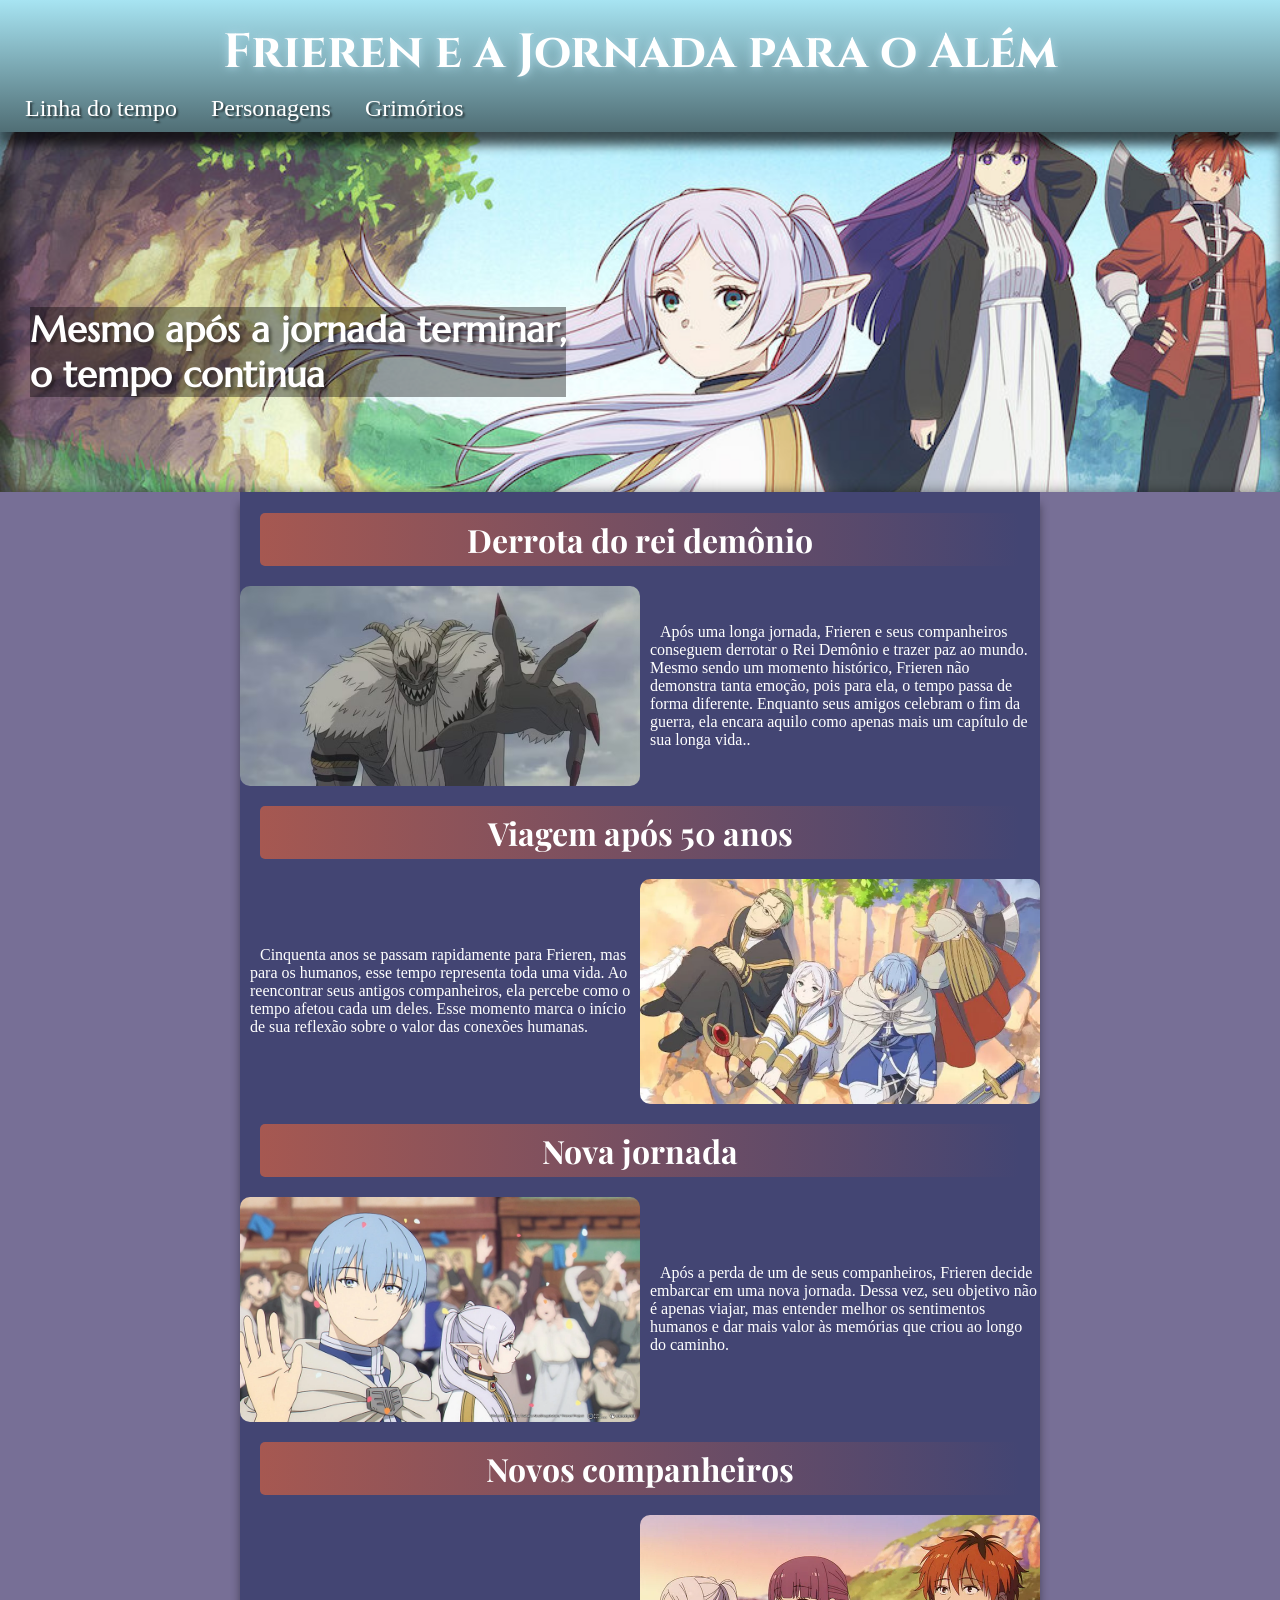
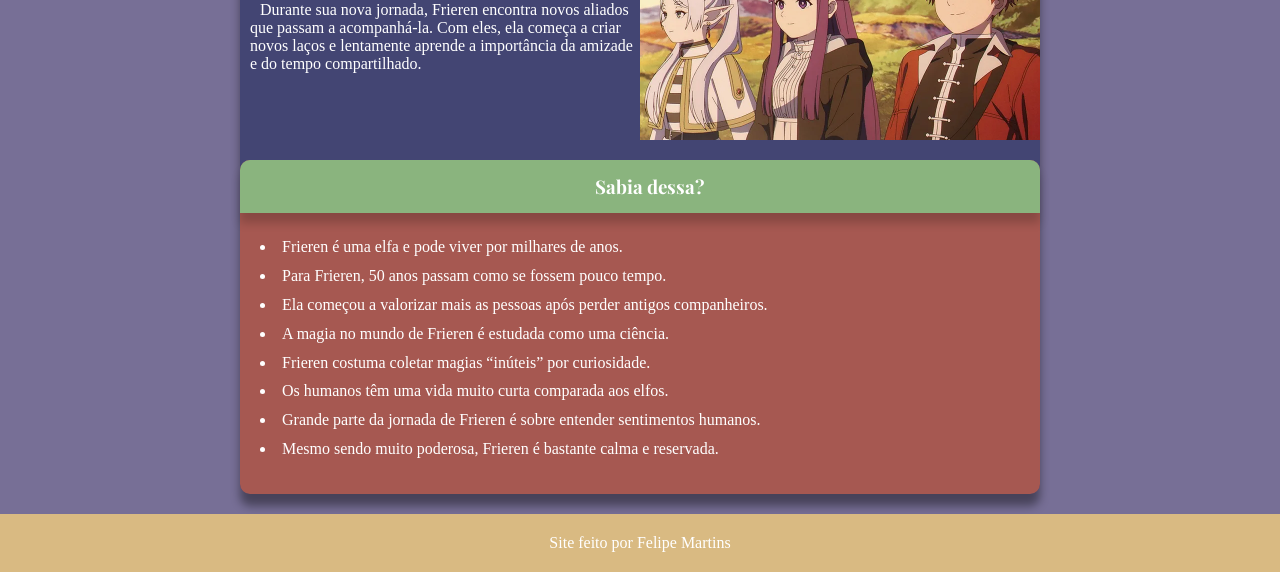
<file: index.html>
<!DOCTYPE html>
<html lang="pt-br">
<head>
    <meta charset="UTF-8">
    <meta name="viewport" content="width=device-width, initial-scale=1.0">
    <title>A jornada de Frieren</title>
    <link rel="stylesheet" href="style.css">
</head>
<body>
        <header>
            <h1>Frieren e a Jornada para o Além</h1>
            <nav>
                <a href="index.html">Linha do tempo</a>
                <a href="personagens.html">Personagens</a>
                <a href="">Grimórios</a>
            </nav>
        </header>
        <section id="imagem">
            <p id="textoimagem">Mesmo após a jornada terminar, <br> o tempo continua</p>
        </section>
    <main> 
        <h1>Derrota do rei demônio</h1>
        
        <section class="seção1">
            <img src="imagens/reidemonio.avif" alt="">
             <p>Após uma longa jornada, Frieren e seus companheiros conseguem derrotar o Rei Demônio e trazer paz ao mundo. Mesmo sendo um momento histórico, Frieren não demonstra tanta emoção, pois para ela, o tempo passa de forma diferente. Enquanto seus amigos celebram o fim da guerra, ela encara aquilo como apenas mais um capítulo de sua longa vida..</p>
        </section>

        <h1>Viagem após 50 anos</h1>

        <section class="seção2">
             <p>Cinquenta anos se passam rapidamente para Frieren, mas para os humanos, esse tempo representa toda uma vida. Ao reencontrar seus antigos companheiros, ela percebe como o tempo afetou cada um deles. Esse momento marca o início de sua reflexão sobre o valor das conexões humanas.</p>
             <img src="imagens/frierenamigos.webp" alt="">
        </section>

        <h1>Nova jornada</h1>

        <section class="seção1">
            <img src="imagens/frierenhumanos.webp" alt="">
              <p>Após a perda de um de seus companheiros, Frieren decide embarcar em uma nova jornada. Dessa vez, seu objetivo não é apenas viajar, mas entender melhor os sentimentos humanos e dar mais valor às memórias que criou ao longo do caminho.</p>
        </section>
        
        <h1>Novos companheiros</h1>
        <section class="seção2">
            <p>Durante sua nova jornada, Frieren encontra novos aliados que passam a acompanhá-la. Com eles, ela começa a criar novos laços e lentamente aprende a importância da amizade e do tempo compartilhado.</p>
            <img src="imagens/frierenamigosnovos.webp" alt="" style="padding-bottom: 20px;">
        </section>
        <aside>
    <ul>
        <h3>Sabia dessa?</h3>
        <li>Frieren é uma elfa e pode viver por milhares de anos.</li>
        <li>Para Frieren, 50 anos passam como se fossem pouco tempo.</li>
        <li>Ela começou a valorizar mais as pessoas após perder antigos companheiros.</li>
        <li>A magia no mundo de Frieren é estudada como uma ciência.</li>
        <li>Frieren costuma coletar magias “inúteis” por curiosidade.</li>
        <li>Os humanos têm uma vida muito curta comparada aos elfos.</li>
        <li>Grande parte da jornada de Frieren é sobre entender sentimentos humanos.</li>
        <li>Mesmo sendo muito poderosa, Frieren é bastante calma e reservada.</li>
    </ul>
        </aside>
    </main>
    <footer>
        <p>Site feito por <a href="https://github.com/StarLord1818">Felipe Martins</a></p>
    </footer>
</body>
</html>
</file>
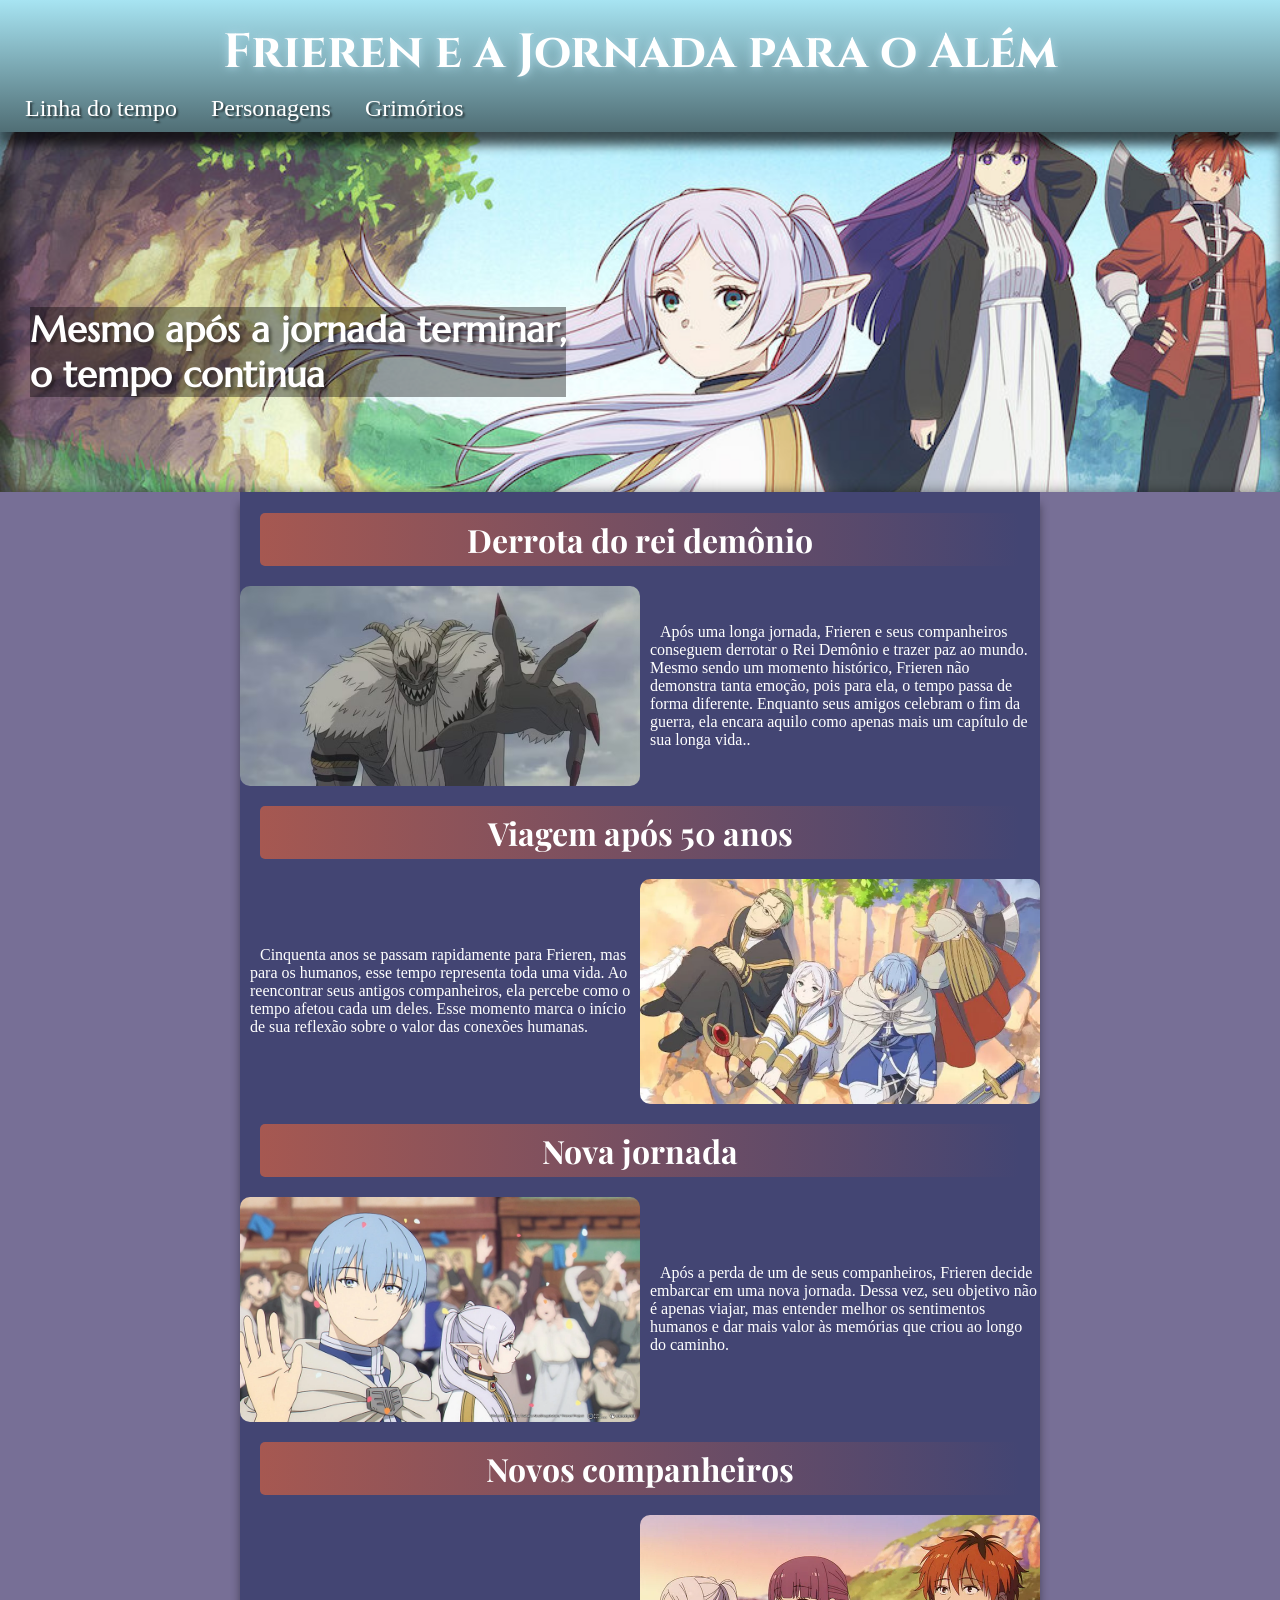
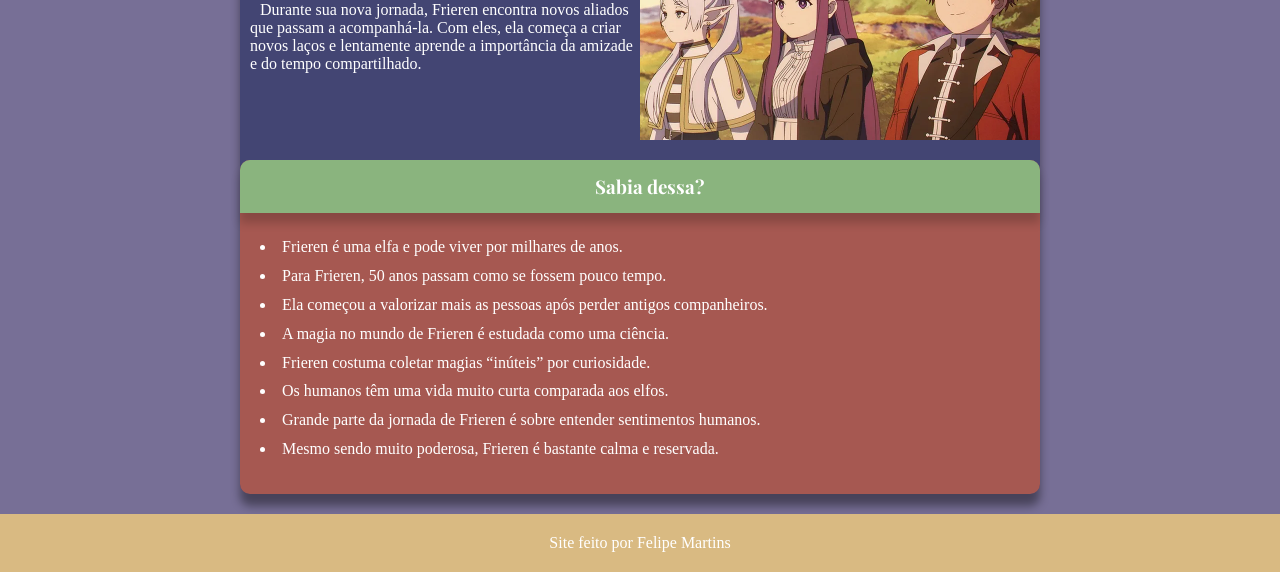
<file: linhadotempo.html>
<!DOCTYPE html>
<html lang="pt-br">
<head>
    <meta charset="UTF-8">
    <meta name="viewport" content="width=device-width, initial-scale=1.0">
    <title>A jornada de Frieren</title>
    <link rel="stylesheet" href="style.css">
</head>
<body>
        <header>
            <h1>Frieren e a Jornada para o Além</h1>
            <nav>
                <a href="linhadotempo.html">Linha do tempo</a>
                <a href="personagens.html">Personagens</a>
                <a href="">Grimórios</a>

            </nav>
        </header>
        <section id="imagem">
            <p id="textoimagem">Mesmo após a jornada terminar, <br> o tempo continua</p>
        </section>
    <main> 
        <h1>Derrota do rei demônio</h1>
        
        <section class="seção1">
            <img src="imagens/reidemonio.avif" alt="">
             <p>Após uma longa jornada, Frieren e seus companheiros conseguem derrotar o Rei Demônio e trazer paz ao mundo. Mesmo sendo um momento histórico, Frieren não demonstra tanta emoção, pois para ela, o tempo passa de forma diferente. Enquanto seus amigos celebram o fim da guerra, ela encara aquilo como apenas mais um capítulo de sua longa vida..</p>
        </section>

        <h1>Viagem após 50 anos</h1>

        <section class="seção2">
             <p>Cinquenta anos se passam rapidamente para Frieren, mas para os humanos, esse tempo representa toda uma vida. Ao reencontrar seus antigos companheiros, ela percebe como o tempo afetou cada um deles. Esse momento marca o início de sua reflexão sobre o valor das conexões humanas.</p>
             <img src="imagens/frierenamigos.webp" alt="">
        </section>

        <h1>Nova jornada</h1>

        <section class="seção1">
            <img src="imagens/frierenhumanos.webp" alt="">
              <p>Após a perda de um de seus companheiros, Frieren decide embarcar em uma nova jornada. Dessa vez, seu objetivo não é apenas viajar, mas entender melhor os sentimentos humanos e dar mais valor às memórias que criou ao longo do caminho.</p>
        </section>
        
        <h1>Novos companheiros</h1>
        <section class="seção2">
            <p>Durante sua nova jornada, Frieren encontra novos aliados que passam a acompanhá-la. Com eles, ela começa a criar novos laços e lentamente aprende a importância da amizade e do tempo compartilhado.</p>
            <img src="imagens/frierenamigosnovos.webp" alt="" style="padding-bottom: 20px;">
        </section>
        <aside>
    <ul>
        <h3>Sabia dessa?</h3>
        <li>Frieren é uma elfa e pode viver por milhares de anos.</li>
        <li>Para Frieren, 50 anos passam como se fossem pouco tempo.</li>
        <li>Ela começou a valorizar mais as pessoas após perder antigos companheiros.</li>
        <li>A magia no mundo de Frieren é estudada como uma ciência.</li>
        <li>Frieren costuma coletar magias “inúteis” por curiosidade.</li>
        <li>Os humanos têm uma vida muito curta comparada aos elfos.</li>
        <li>Grande parte da jornada de Frieren é sobre entender sentimentos humanos.</li>
        <li>Mesmo sendo muito poderosa, Frieren é bastante calma e reservada.</li>
    </ul>
        </aside>
    </main>
    <footer>
        <p>Site feito por <a href="https://github.com/StarLord1818">Felipe Martins</a></p>
    </footer>
</body>
</html>
</file>
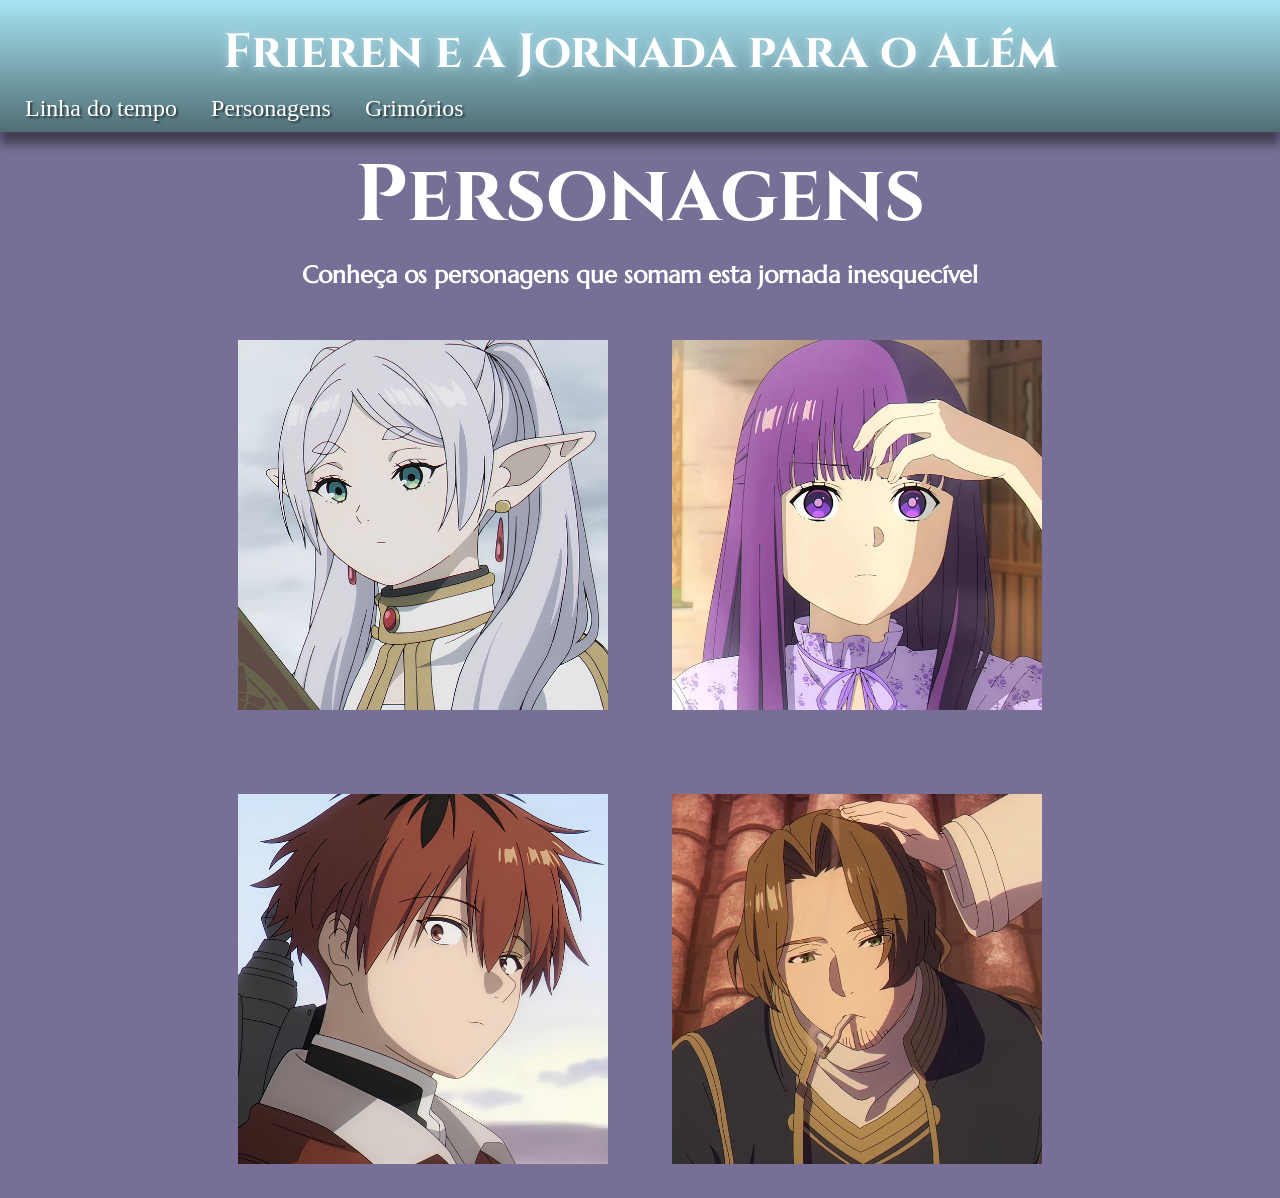
<file: personagens.html>
<!DOCTYPE html>
<html lang="pt-br">
<head>
    <meta charset="UTF-8">
    <meta name="viewport" content="width=device-width, initial-scale=1.0">
    <title>Document</title>
    <link rel="stylesheet" href="personagens.css">
</head>
<body>
    <header>
            <h1>Frieren e a Jornada para o Além</h1>
            <nav>
                <a href="index.html">Linha do tempo</a>
                <a href="personagens.html">Personagens</a>
                <a href="">Grimórios</a>
            </nav>
        </header>
        <h1>Personagens</h1>
        <h2>Conheça os personagens que somam esta jornada inesquecível</h2>

        
              <main>
                  <section class="personagem">
                    <img src="imagenspersonagens/frieren.jpg" alt="Frieren">
                    <h1 class="frieren">Frieren</h1>
                    <p class="frieren">Uma maga elfa que participou da jornada responsável por derrotar o Rei Demônio. Após a morte de seus antigos companheiros, Frieren embarca em uma nova viagem para compreender melhor os sentimentos humanos e o valor do tempo compartilhado com aqueles que amamos.</p>
                    </section>
                    <section class="personagem">
                    <img src="imagenspersonagens/fern.jpg" alt="Fern">
                    <h1>Fern</h1>
                    <p>Aprendiz de Frieren e uma das magas mais talentosas de sua geração. Determinada, responsável e extremamente dedicada aos estudos mágicos, Fern acompanha sua mestra em busca de novos conhecimentos e experiências.</p>
                    </section>
                    <section class="personagem">
                    <img src="imagenspersonagens/stark.jpg" alt="Stark">
                    <h1>Stark</h1>
                    <p>Um jovem guerreiro treinado por Eisen. Apesar de sua personalidade insegura, possui grande coragem e força em batalha. Sua determinação em proteger seus amigos faz dele um companheiro indispensável na jornada.</p>
                    </section>
                    <section class="personagem">
                    <img src="imagenspersonagens/sein.jpg" alt="Sein">
                    <h1>Sein</h1>
                    <p>Sein é um sacerdote talentoso e de meia-idade que se junta brevemente ao grupo da maga Frieren em sua jornada. Embora seja um excelente curandeiro com grande potencial, ele decide deixar o grupo posteriormente para seguir sua própria missão pessoal na esperança de reencontrar um amigo de infância.</p>
                    </section>
              </main>
        
</body>
</html>
</file>
<file: style.css>
@charset "UTF-8";

@import url('https://fonts.googleapis.com/css2?family=Bebas+Neue&family=Cinzel:wght@400..900&family=Playwrite+AT:ital,wght@0,100..400;1,100..400&family=Work+Sans:ital,wght@0,100..900;1,100..900&display=swap');

@import url('https://fonts.googleapis.com/css2?family=Bebas+Neue&family=Cinzel:wght@400..900&family=Playfair+Display+SC:ital,wght@0,400;0,700;0,900;1,400;1,700;1,900&family=Playfair+Display:ital,wght@0,400..900;1,400..900&family=Playwrite+AT:ital,wght@0,100..400;1,100..400&family=Work+Sans:ital,wght@0,100..900;1,100..900&display=swap');

@import url('https://fonts.googleapis.com/css2?family=Bebas+Neue&family=Cinzel:wght@400..900&family=Marcellus&family=Passion+One:wght@400;700;900&family=Playfair+Display+SC:ital,wght@0,400;0,700;0,900;1,400;1,700;1,900&family=Playfair+Display:ital,wght@0,400..900;1,400..900&family=Playwrite+AT:ital,wght@0,100..400;1,100..400&family=Sriracha&family=Work+Sans:ital,wght@0,100..900;1,100..900&display=swap');

:root {
    --roxo: #434573;
    --azul: #A7E4F2;
    --verde: #8ab47e;
    --amarelo: #D9BA82;
    --vermelho: #A65851;
}

* {
    padding: 0px;
    margin: 0px;
}
body {
     background-color: #53497ac9;

}
header {
    background-image: linear-gradient( to bottom, var(--azul), #506e75);
    box-shadow: 0px 12px 10px rgba(0, 0, 0, 0.459);
    padding: px;
    position: sticky;
    top: 0;
}
header h1 {
    text-align: center;
    padding-top: 20px;
    color: white;
    font:  bold 3em 'Cinzel', sans-serif;
    text-shadow: 0px 0px 10px lightblue;
}
nav {
    padding: 10px;

}
nav a{
    padding: 5px;
    font-size: 1.5em;
    margin: 10px;
    text-decoration: none;
    color: white;
    text-shadow: 2px 2px 2px rgba(0, 0, 0, 0.541);
    border-radius: 10px;
    transition-duration: 1s;

}
nav a:hover{
    background-color: var(--vermelho);
    text-decoration: underline;
    color: white;

}
#imagem {
    background-image: url('imagens/AAAABTOQQyuGFkQDY8PNLgKcnyVYGBjCouOKB7sHskCFRlGo1WsBf8ATaMn2EkuSb0aUlqhzA6Hwt1PvcjRF3XgQYPjEK9Sz85VP44xZ.jpg');
    background-repeat: no-repeat;
    background-position: center top;
    background-size: cover;
    background-attachment: fixed;
    box-shadow: inset 6px 6px 13px 6px rgba(0, 0, 0, 0.445);
    height: 40vh;

}
#textoimagem {
    display: inline-block;
    background-color: rgba(0, 0, 0, 0.384);
    color: white;
    font-family: 'Marcellus';
    font-weight: bolder;
    font-size: 4vh;
    margin-top: 80px;
    margin-left: 30px;
    text-shadow: 3px 3px 3px rgba(0, 0, 0, 0.384);
}
main {
    background-color: var(--roxo);
    color: white;
    min-width: 300px;
    max-width: 800px;
    margin: auto;
    border-bottom-left-radius: 10px;
    border-bottom-right-radius: 10px;
    box-shadow: 0px 12px 10px rgba(0, 0, 0, 0.404); 
    padding-top: 1px;

}
main h1{
    background-image: linear-gradient(to right, var(--vermelho), transparent);
    font-family: 'Playfair Display';
    text-align: center;
    padding: 5px 20px;
    margin: 20px;
    border-radius: 5px;
}
main h1:hover {
    box-shadow: 0px 0px 10px;
    transition-duration:  0.5s;
}
section img {
    border-radius: 10px;
    min-width: 400px;
    max-width: 100px;
}

section {
    display: flex;
    align-items: center;
    
}
.seção1 > p {
    display: inline-block;
    margin-left: 10px;
    text-indent: 10px;
}
.seção2  > p {
    display: inline-block;
    margin-left: 10px;
    text-indent: 10px;
}
aside h3{
    background-color: var(--verde);
    font-family: 'Playfair Display';
    text-align: center;
    padding: 10px;
    border-top-left-radius: 10px;
    border-top-right-radius: 10px;
    box-shadow: 0px 10px 10px rgba(0, 0, 0, 0.185);
    margin-bottom: 20px;
}
aside {
    background-color: var(--vermelho);
    text-align: left;
    text-indent: 20px;
    list-style-position: inside;
    line-height: 1.8;
    border-radius: 10px;
    padding-bottom: 30px;
}
footer {
    margin-top: 20px;
    padding: 20px;
    text-align: center;
    background-color: var(--amarelo);
    color: white;
}
footer:hover {
    box-shadow: 0px 0px 10px white;
    transition-duration: 0.5s;
}
footer a {
    text-decoration: none;
    color: white;
}
footer a:hover {
    color: var(--vermelho);
    text-decoration: underline;
}
</file>
<file: personagens.css>
@charset "UTF-8";

@import url('https://fonts.googleapis.com/css2?family=Bebas+Neue&family=Cinzel:wght@400..900&family=Playwrite+AT:ital,wght@0,100..400;1,100..400&family=Work+Sans:ital,wght@0,100..900;1,100..900&display=swap');

@import url('https://fonts.googleapis.com/css2?family=Bebas+Neue&family=Cinzel:wght@400..900&family=Playfair+Display+SC:ital,wght@0,400;0,700;0,900;1,400;1,700;1,900&family=Playfair+Display:ital,wght@0,400..900;1,400..900&family=Playwrite+AT:ital,wght@0,100..400;1,100..400&family=Work+Sans:ital,wght@0,100..900;1,100..900&display=swap');

@import url('https://fonts.googleapis.com/css2?family=Bebas+Neue&family=Cinzel:wght@400..900&family=Marcellus&family=Passion+One:wght@400;700;900&family=Playfair+Display+SC:ital,wght@0,400;0,700;0,900;1,400;1,700;1,900&family=Playfair+Display:ital,wght@0,400..900;1,400..900&family=Playwrite+AT:ital,wght@0,100..400;1,100..400&family=Sriracha&family=Work+Sans:ital,wght@0,100..900;1,100..900&display=swap');

:root {
    --roxo: #434573;
    --azul: #A7E4F2;
    --verde: #8ab47e;
    --amarelo: #D9BA82;
    --vermelho: #A65851;
}
* {
    padding: 0px;
    margin: 0px;
}
body {
    background-color: #53497ac9;
}
header {
    background-image: linear-gradient( to bottom, var(--azul), #506e75);
    box-shadow: 0px 12px 10px rgba(0, 0, 0, 0.459);
    padding: px;
    position: sticky;
    top: 0;
}
header h1 {
    text-align: center;
    padding-top: 20px;
    color: white;
    font:  bold 3em 'Cinzel', sans-serif;
    text-shadow: 0px 0px 10px lightblue;
}
h1 {
    text-align: center;
    font-family: 'Cinzel';
    color: white;
    font-size: 5em;
    padding-top: 10px;
}
h2 {
    text-align: center;
    color: white;
    font-size: 1.5em;
    font-family: 'Marcellus';
    padding-top: 10px;
}
nav {
    padding: 10px;

}
nav a{
    padding: 5px;
    font-size: 1.5em;
    margin: 10px;
    text-decoration: none;
    color: white;
    text-shadow: 2px 2px 2px rgba(0, 0, 0, 0.541);
    border-radius: 10px;
    transition-duration: 1s;

}
nav a:hover{
    background-color: var(--vermelho);
    text-decoration: underline;
    color: white;
}
main {
    text-align: center;
}
.personagem {
    display: inline-block;
    vertical-align:  top;
}
section {
    color: white;
    padding-bottom: 30px;
}
section p {
    width: 370px;
    margin: auto;
    margin-top: 10px;
    font-size: 1.5em;
}
.personagem {
    transition-duration: 1s;

}
.personagem h1, p {
    display: none;
}
.personagem:hover {
    margin-top: 10px;
}
.personagem:hover h1 {
    display: block;
}
.personagem:hover p {
    display: block;
}
img {
    width: 370px;
    margin: 50px 30px 0px 30px;
}
</file>
